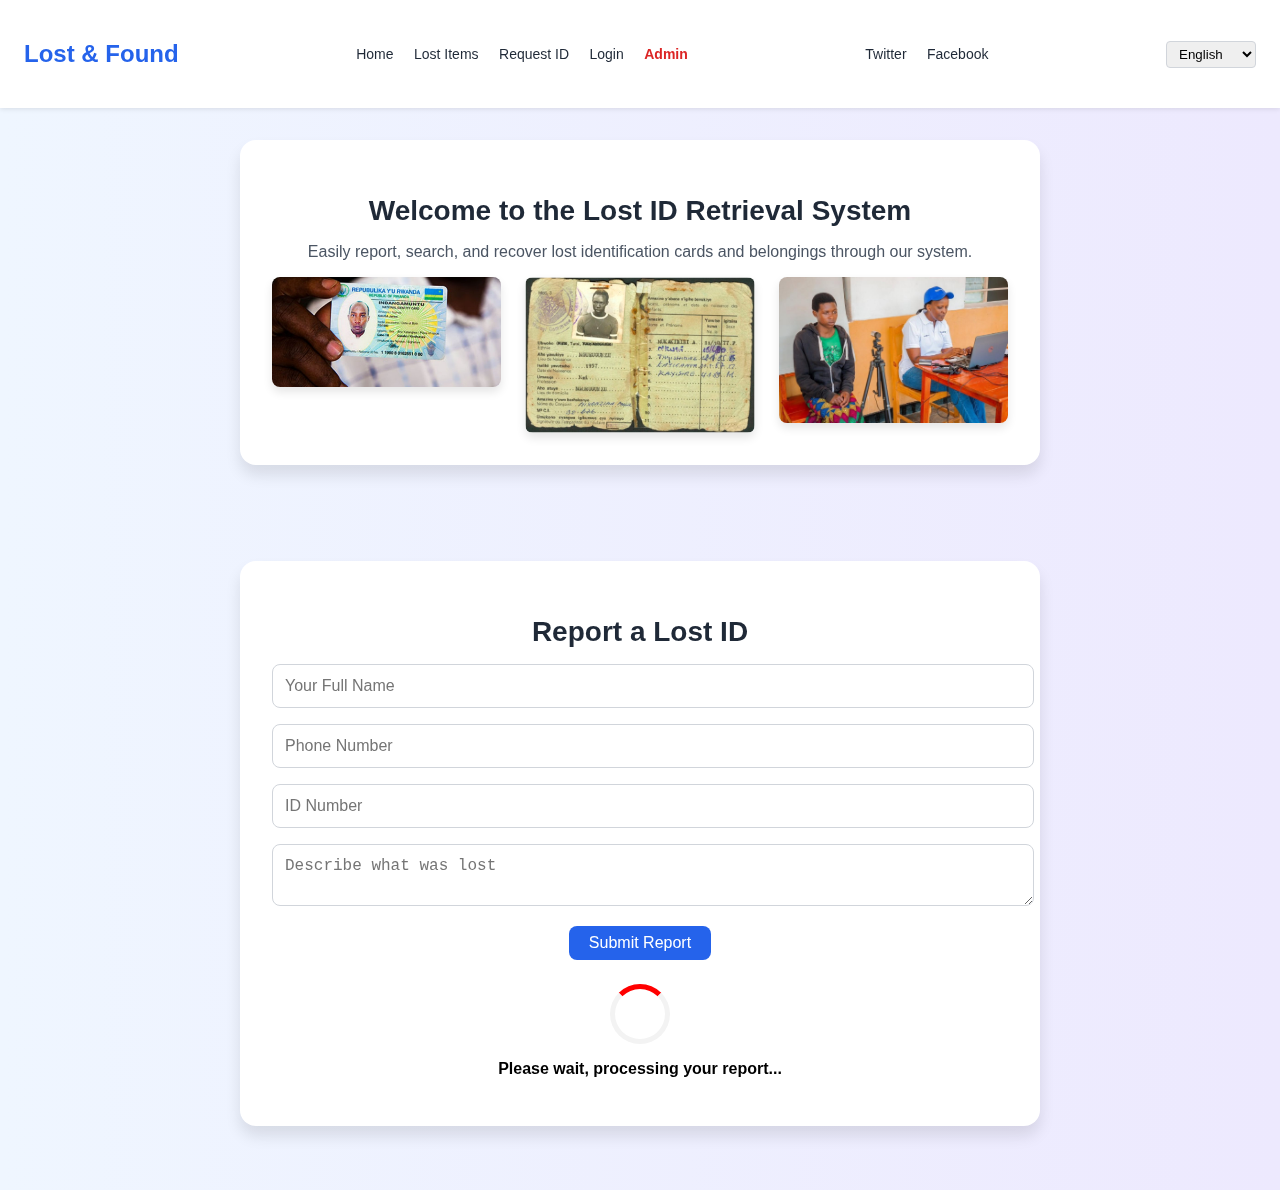
<file: index.html>
<!DOCTYPE html>
<html lang="en">
<head>
  <meta charset="UTF-8" />
  <meta name="viewport" content="width=device-width, initial-scale=1.0" />
  <title>Lost & Found Portal</title>
  <link rel="stylesheet" href="index.css">
  <style>
    body {
      font-family: 'Segoe UI', Tahoma, Geneva, Verdana, sans-serif;
      overflow-x: hidden;
    }
    nav a {
      transition: color 0.3s;
    }
    nav a:hover {
      color: #2563eb;
    }
    section {
      max-width: 800px;
      margin: auto;
    }
    input:focus, button:focus {
      outline: 2px solid #2563eb;
    }
    .card {
      background: white;
      border-radius: 1rem;
      box-shadow: 0 10px 15px rgba(0, 0, 0, 0.1);
      padding: 2rem;
      margin-bottom: 2rem;
    }
    h2 {
      color: #1f2937;
    }
    .emoji-container {
      position: fixed;
      top: 0;
      left: 0;
      width: 100%;
      height: 100%;
      pointer-events: none;
      z-index: 0;
    }
    .emoji {
      position: absolute;
      font-size: 2rem;
      animation: float 10s linear infinite;
      opacity: 0.7;
    }
    @keyframes float {
      0% {
        transform: translateY(100vh) translateX(0);
        opacity: 0;
      }
      50% {
        opacity: 1;
      }
      100% {
        transform: translateY(-100vh) translateX(20px);
        opacity: 0;
      }
    }
    .loading-circle {
      width: 50px;
      height: 50px;
      border: 5px solid #f3f3f3;
      border-top: 5px solid red;
      border-radius: 50%;
      animation: spin 15s linear infinite;
      margin: auto;
      margin-top: 1rem;
    }
    @keyframes spin {
      0% { transform: rotate(0deg); }
      100% { transform: rotate(360deg); }
    }
    .loading-text {
      margin-top: 1rem;
      font-size: 16px;
      color: #000;
      font-weight: bold;
    }
    .hidden-message {
      display: none;
    }
  </style>
</head>
<body class="bg-gradient-to-r from-blue-50 to-purple-100 text-gray-900 min-h-screen">

  <div class="emoji-container">
    <div class="emoji" style="left: 4%; animation-delay: 0s;">❤️</div>
    <div class="emoji" style="left: 4%; animation-delay: 1s;">❤️</div>
  </div>

  <nav class="flex flex-wrap justify-between items-center p-6 bg-white shadow-md sticky top-0 z-10">
    <h1 class="text-2xl font-extrabold text-blue-600">Lost & Found</h1>
    <div class="flex flex-wrap space-x-4 text-sm font-medium">
      <a href="index.html" class="hover:underline">Home</a>
      <a href="lost.html" class="hover:underline">Lost Items</a>
      <a href="request.html" class="hover:underline">Request ID</a>
      <a href="login.html" class="hover:underline">Login</a>
      <a href="adminlogin.html" class="hover:underline text-red-600 font-semibold">Admin</a>
    </div>
    <div class="flex space-x-3 text-blue-500">
      <a href="https://twitter.com" target="_blank">Twitter</a>
      <a href="https://facebook.com" target="_blank">Facebook</a>
    </div>
    <div class="ml-4">
      <select id="languageSelect" class="border border-gray-300 rounded p-1">
        <option value="en">English</option>
        <option value="es">Español</option>
        <option value="fr">Français</option>
        <option value="hi">Hindi</option>
      </select>
    </div>
  </nav>

  <section id="home" class="p-8 text-center relative z-10">
    <div class="card">
      <h2 class="text-3xl font-bold mb-6">Welcome to the Lost ID Retrieval System</h2>
      <p class="text-gray-700 mb-6">Easily report, search, and recover lost identification cards and belongings through our system.</p>
      <div class="grid grid-cols-1 md:grid-cols-3 gap-6">
        <img src="id.jpg" alt="Lost Item 1" class="rounded-lg shadow" />
        <img src="icyangombwa.jpg" alt="Lost Item 2" class="rounded-lg shadow" />
        <img src="undi.jpg" alt="Lost Item 3" class="rounded-lg shadow" />
      </div>
    </div>
  </section>

  <section class="p-8 text-center relative z-10">
    <div class="card">
      <h2 class="text-2xl font-bold mb-4">Report a Lost ID</h2>
      <form id="lostForm" class="space-y-4">
        <input type="text" id="fullName" placeholder="Your Full Name" class="w-full p-2 border rounded" required />
        <input type="tel" id="phoneNumber" placeholder="Phone Number" class="w-full p-2 border rounded" required />
        <input type="text" placeholder="ID Number" class="w-full p-2 border rounded" required />
        <textarea placeholder="Describe what was lost" class="w-full p-2 border rounded" required></textarea>
        <button type="submit" class="bg-blue-600 text-white px-4 py-2 rounded hover:bg-blue-700">Submit Report</button>
      </form>

      <div id="paymentSection" class="mt-6 hidden">
        <div class="loading-circle" id="loadingSpinner"></div>
        <p class="loading-text">Please wait, processing your report...</p>

        <div id="hiddenMessage" class="hidden-message mt-6 text-black font-semibold text-lg">
          <p>Your report has been submitted. To proceed, please make a payment using the code below:</p>
          <p class="mt-2 text-black font-bold text-xl">*182*1*1*0787795644#</p>
          <p class="text-gray-600">(This code is registered to <span class="font-semibold">Tunezerwe Jean Claude</span>)</p>
          <p class="mt-4 text-lg font-semibold text-black">Declaration Number: <span id="declarationNumber" class="text-red-600"></span></p>
        </div>
      </div>
    </div>
  </section>

  <script>
    const form = document.getElementById('lostForm');
    const paymentSection = document.getElementById('paymentSection');
    const hiddenMessage = document.getElementById('hiddenMessage');
    const declarationNumber = document.getElementById('declarationNumber');
    const phoneNumberInput = document.getElementById('phoneNumber');
    const spinner = document.getElementById('loadingSpinner');

    form.addEventListener('submit', function (e) {
      e.preventDefault();
      const phoneNumber = phoneNumberInput.value.trim();
      const lastFourDigits = phoneNumber.slice(-4);
      declarationNumber.textContent = `DC-${lastFourDigits}`;
      paymentSection.classList.remove('hidden');
      hiddenMessage.classList.add('hidden-message');
      form.reset();
      setTimeout(function () {
        hiddenMessage.classList.remove('hidden-message');
      }, 10);
    });
  </script>
</body>
</html>
</file>
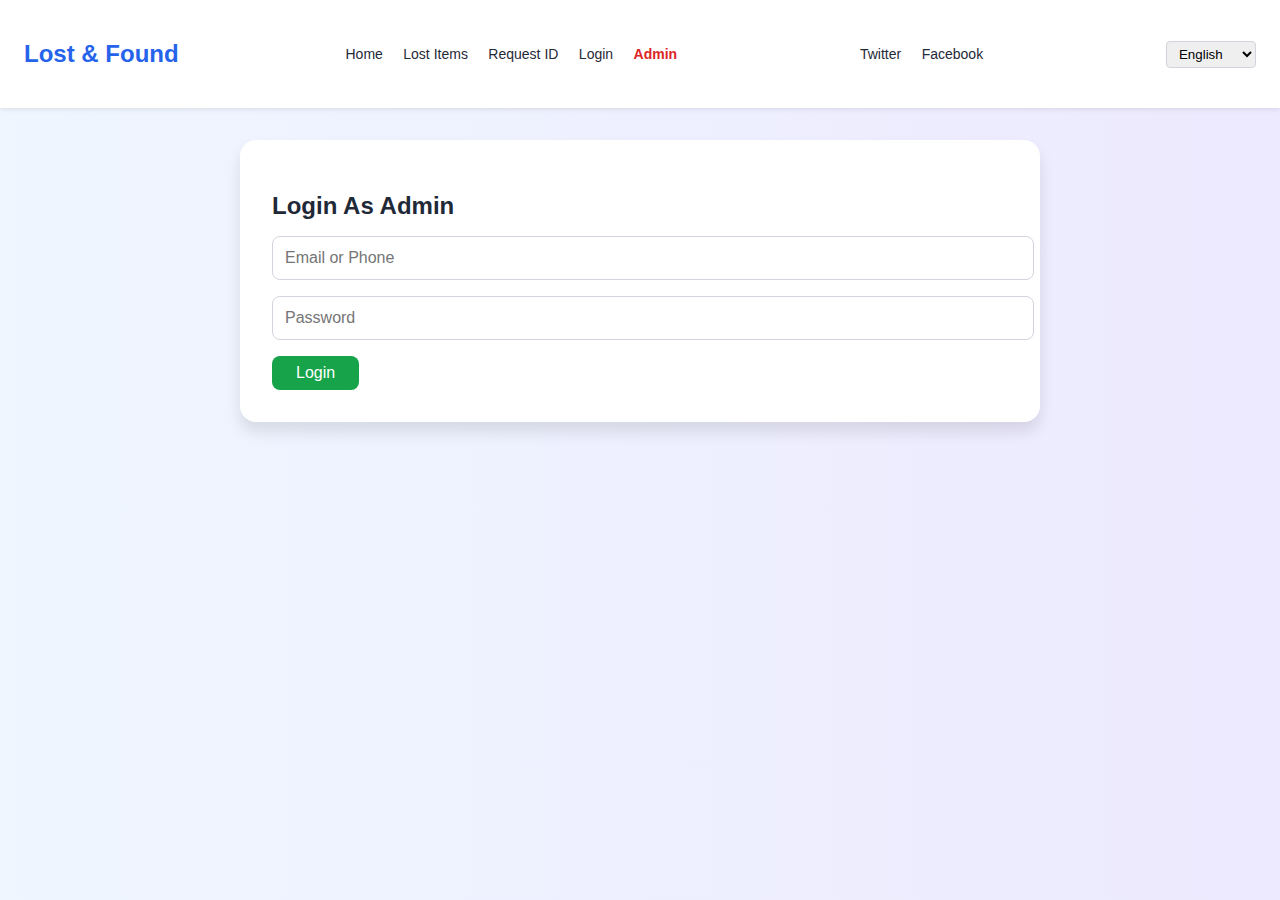
<file: adminlogin.html>
<!DOCTYPE html>
<html lang="en">
<head>
  <meta charset="UTF-8" />
  <meta name="viewport" content="width=device-width, initial-scale=1.0" />
  <title>Lost & Found Portal</title>
   <link rel="stylesheet" href="lostandfound.css">
  <style>
    body {
      font-family: 'Segoe UI', Tahoma, Geneva, Verdana, sans-serif;
    }
    nav a {
      transition: color 0.3s;
    }
    nav a:hover {
      color: #2563eb;
    }
    section {
      max-width: 800px;
      margin: auto;
    }
    input:focus, button:focus {
      outline: 2px solid #2563eb;
    }
    .card {
      background: white;
      border-radius: 1rem;
      box-shadow: 0 10px 15px rgba(0, 0, 0, 0.1);
      padding: 2rem;
      margin-bottom: 2rem;
    }
    h2 {
      color: #1f2937;
    }
  </style>
</head>
<body class="bg-gradient-to-r from-blue-50 to-purple-100 text-gray-900 min-h-screen">

<nav class="flex flex-wrap justify-between items-center p-6 bg-white shadow-md sticky top-0 z-10">
  <h1 class="text-2xl font-extrabold text-blue-600">Lost & Found</h1>
  <div class="flex flex-wrap space-x-4 text-sm font-medium">
    <a href="index.html" class="hover:underline">Home</a>
    <a href="lost.html" class="hover:underline">Lost Items</a>
    <a href="request.html" class="hover:underline">Request ID</a>
    <a href="login.html" class="hover:underline">Login</a>
    <a href="adminlogin.html" class="hover:underline text-red-600 font-semibold">Admin</a>
  </div>
  <div class="flex space-x-3 text-blue-500">
    
    <a href="https://twitter.com" target="_blank">Twitter</a>
    <a href="https://facebook.com" target="_blank">Facebook</a>
  </div>
  <div class="ml-4">
    <select id="languageSelect" class="border border-gray-300 rounded p-1">
      <option value="en">English</option>
      <option value="es">Español</option>
      <option value="fr">Français</option>
      <option value="hi">Hindi</option>
    </select>
  </div>
</nav>

<section id="login" class="p-8">
  <div class="card">
    <h2 class="text-2xl font-bold mb-4">Login As Admin</h2>
    <form id="loginForm" class="space-y-4">
      <input type="text" id="adminEmail" placeholder="Email or Phone" class="border border-gray-300 p-3 w-full rounded focus:ring-2 focus:ring-blue-400" required />
      <input type="password" id="adminPassword" placeholder="Password" class="border border-gray-300 p-3 w-full rounded focus:ring-2 focus:ring-blue-400" required />
      <button type="submit" class="bg-green-600 text-white px-6 py-2 rounded shadow hover:bg-green-700">Login</button>
    </form>
  </div>
</section>

<script>
  document.getElementById("loginForm").addEventListener("submit", function(event) {
    event.preventDefault();
    var username = document.getElementById("adminEmail").value;
    var password = document.getElementById("adminPassword").value;
    if (username === "admin" && password === "tunezerwe@09063") {
      window.location.href = "admindash.html";
    } else {
      alert("Invalid username or password. Please try again.");
    }
  });
</script>

</body>
</html>
</file>
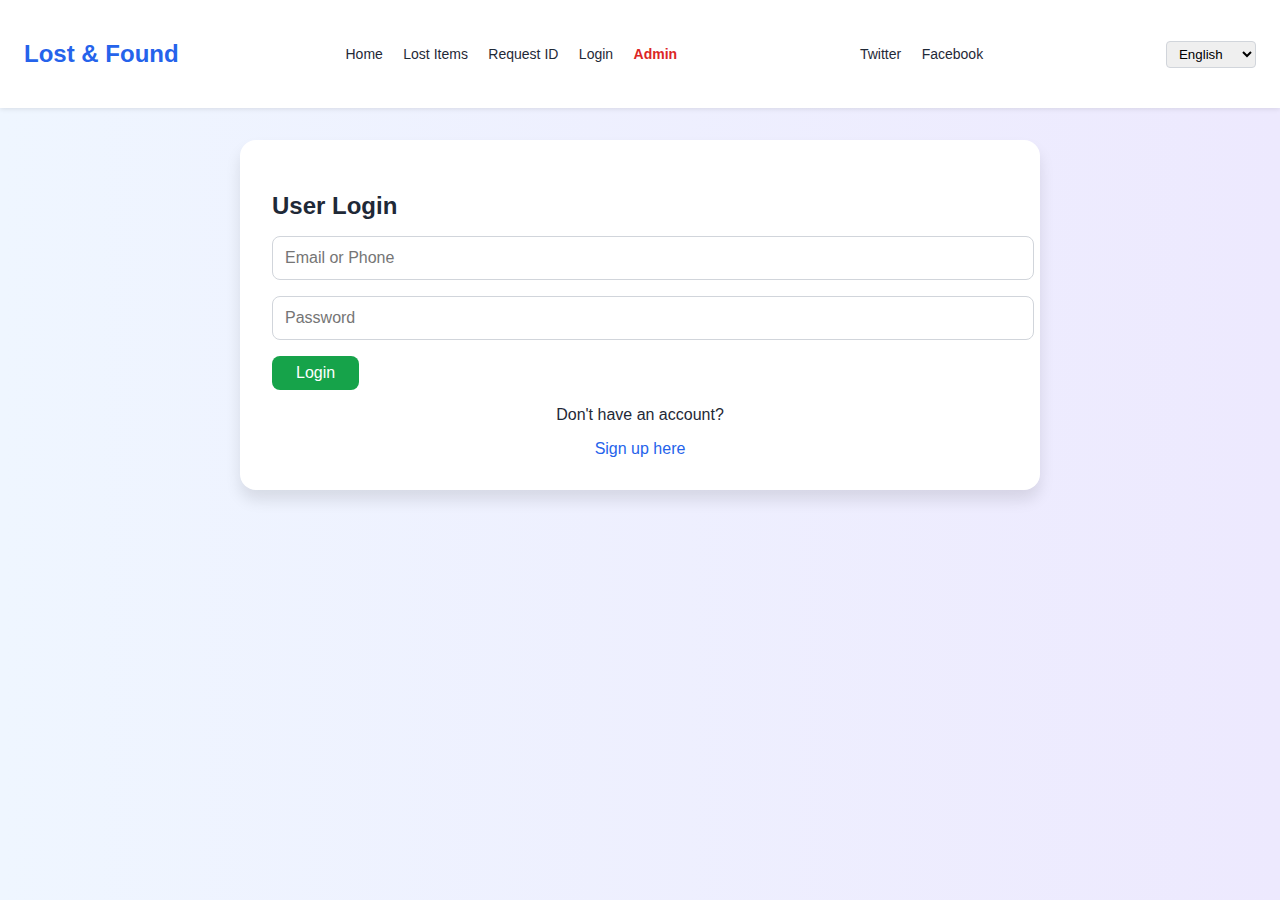
<file: login.html>
<!DOCTYPE html>
<html lang="en">
<head>
  <meta charset="UTF-8" />
  <meta name="viewport" content="width=device-width, initial-scale=1.0" />
  <title>Lost & Found Portal</title>
  <link rel="stylesheet" href="lostandfound.css">
  <style>

    body {
      font-family: 'Segoe UI', Tahoma, Geneva, Verdana, sans-serif;
    }
    nav a {
      transition: color 0.3s;
    }
    nav a:hover {
      color: #2563eb;
    }
    section {
      max-width: 800px;
      margin: auto;
    }
    input:focus, button:focus {
      outline: 2px solid #2563eb;
    }
    .card {
      background: white;
      border-radius: 1rem;
      box-shadow: 0 10px 15px rgba(0, 0, 0, 0.1);
      padding: 2rem;
      margin-bottom: 2rem;
    }
    h2 {
      color: #1f2937;
    }
  </style>
</head>
<body class="bg-gradient-to-r from-blue-50 to-purple-100 text-gray-900 min-h-screen">

<nav class="flex flex-wrap justify-between items-center p-6 bg-white shadow-md sticky top-0 z-10">
  <h1 class="text-2xl font-extrabold text-blue-600">Lost & Found</h1>
  <div class="flex flex-wrap space-x-4 text-sm font-medium">
    <a href="index.html" class="hover:underline">Home</a>
    <a href="lost.html" class="hover:underline">Lost Items</a>
    <a href="request.html" class="hover:underline">Request ID</a>
    <a href="login.html" class="hover:underline">Login</a>
    <a href="adminlogin.html" class="hover:underline text-red-600 font-semibold">Admin</a>
  </div>
  <div class="flex space-x-3 text-blue-500">
   
    <a href="https://twitter.com" target="_blank">Twitter</a>
    <a href="https://facebook.com" target="_blank">Facebook</a>
  </div>
  <div class="ml-4">
    <select id="languageSelect" class="border border-gray-300 rounded p-1">
      <option value="en">English</option>
      <option value="es">Español</option>
      <option value="fr">Français</option>
      <option value="hi">Hindi</option>
    </select>
  </div>
</nav>

<section id="login" class="p-8">
  <div class="card">
    <h2 class="text-2xl font-bold mb-4">User Login</h2>
    <form id="loginForm" class="space-y-4">
      <input type="text" placeholder="Email or Phone" class="border border-gray-300 p-3 w-full rounded focus:ring-2 focus:ring-blue-400" />
      <input type="password" placeholder="Password" class="border border-gray-300 p-3 w-full rounded focus:ring-2 focus:ring-blue-400" />
      <button type="submit" class="bg-green-600 text-white px-6 py-2 rounded shadow hover:bg-green-700">Login</button>
    </form>
    <!-- Sign Up Link -->
    <div class="mt-4 text-center">
      <p class="text-sm text-gray-600">Don't have an account?</p>
      <a href="signup.html" class="text-blue-600 hover:underline">Sign up here</a>
    </div>
  </div>
</section>

</body>
</html>
</file>
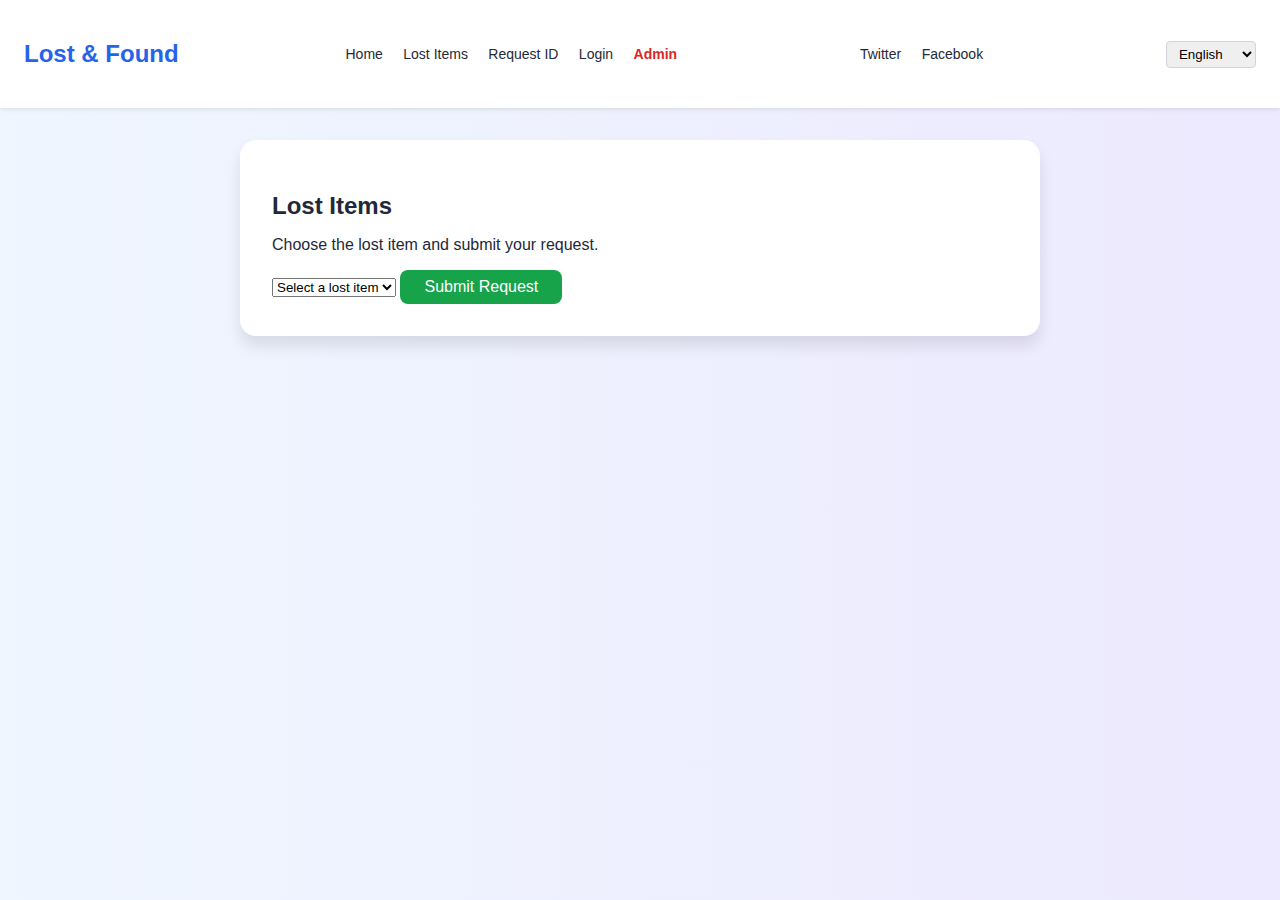
<file: lost.html>
<!DOCTYPE html>
<html lang="en">
<head>
  <meta charset="UTF-8" />
  <meta name="viewport" content="width=device-width, initial-scale=1.0" />
  <title>Lost Items</title>
   <link rel="stylesheet" href="lostandfound.css">
  <style>
    body {
      font-family: 'Segoe UI', Tahoma, Geneva, Verdana, sans-serif;
    }
    nav a {
      transition: color 0.3s;
    }
    nav a:hover {
      color: #2563eb;
    }
    section {
      max-width: 800px;
      margin: auto;
    }
    input:focus, button:focus {
      outline: 2px solid #2563eb;
    }
    .card {
      background: white;
      border-radius: 1rem;
      box-shadow: 0 10px 15px rgba(0, 0, 0, 0.1);
      padding: 2rem;
      margin-bottom: 2rem;
    }
    h2 {
      color: #1f2937;
    }
    .hidden {
      display: none;
    }
  </style>
</head>
<body class="bg-gradient-to-r from-blue-50 to-purple-100 text-gray-900 min-h-screen">
  <nav class="flex flex-wrap justify-between items-center p-6 bg-white shadow-md sticky top-0 z-10">
    <h1 class="text-2xl font-extrabold text-blue-600">Lost & Found</h1>
    <div class="flex flex-wrap space-x-4 text-sm font-medium">
      <a href="index.html" class="hover:underline">Home</a>
      <a href="lost.html" class="hover:underline">Lost Items</a>
      <a href="request.html" class="hover:underline">Request ID</a>
      <a href="login.html" class="hover:underline">Login</a>
      <a href="adminlogin.html" class="hover:underline text-red-600 font-semibold">Admin</a>
    </div>
    <div class="flex space-x-3 text-blue-500">
      
      <a href="https://twitter.com" target="_blank">Twitter</a>
      <a href="https://facebook.com" target="_blank">Facebook</a>
    </div>
    <div class="ml-4">
      <select id="languageSelect" class="border border-gray-300 rounded p-1">
        <option value="en">English</option>
        <option value="es">Español</option>
        <option value="fr">Français</option>
        <option value="hi">Hindi</option>
      </select>
    </div>
  </nav>

  <section id="lost" class="p-8">
    <div class="card">
      <h2 class="text-2xl font-bold mb-4">Lost Items</h2>
      <p class="mb-2 text-gray-600">Choose the lost item and submit your request.</p>

      <select id="lostItemSelect" class="border border-gray-300 p-3 w-full rounded focus:ring-2 focus:ring-blue-400 mb-4">
        <option value="" disabled selected>Select a lost item</option>
        <option value="ID">ID</option>
        <option value="Driving License">Driving License</option>
        <option value="Passport">Passport</option>
        <option value="Visa">Visa</option>
      </select>

      <button id="submitBtn" class="bg-blue-600 text-white px-6 py-2 rounded shadow hover:bg-blue-700" disabled>Submit Request</button>

      <p id="countdownMessage" class="mt-4 text-yellow-600 hidden">Please wait, your request will be processed in <span id="countdown">30</span> seconds...</p>
    </div>
  </section>

  <script>
    const submitButton = document.getElementById('submitBtn');
    const lostItemSelect = document.getElementById('lostItemSelect');
    const countdownMessage = document.getElementById('countdownMessage');
    const countdownSpan = document.getElementById('countdown');

    lostItemSelect.addEventListener('change', function() {
      submitButton.disabled = false;
    });

    submitButton.addEventListener('click', function() {
      submitButton.disabled = true;
      lostItemSelect.disabled = true;
      countdownMessage.classList.remove('hidden');
      
      let timeLeft = 30;
      const interval = setInterval(function() {
        timeLeft--;
        countdownSpan.textContent = timeLeft;

        if (timeLeft <= 0) {
          clearInterval(interval);
          window.location.href = "request.html";
        }
      }, 1000);
    });
  </script>
</body>
</html>
</file>
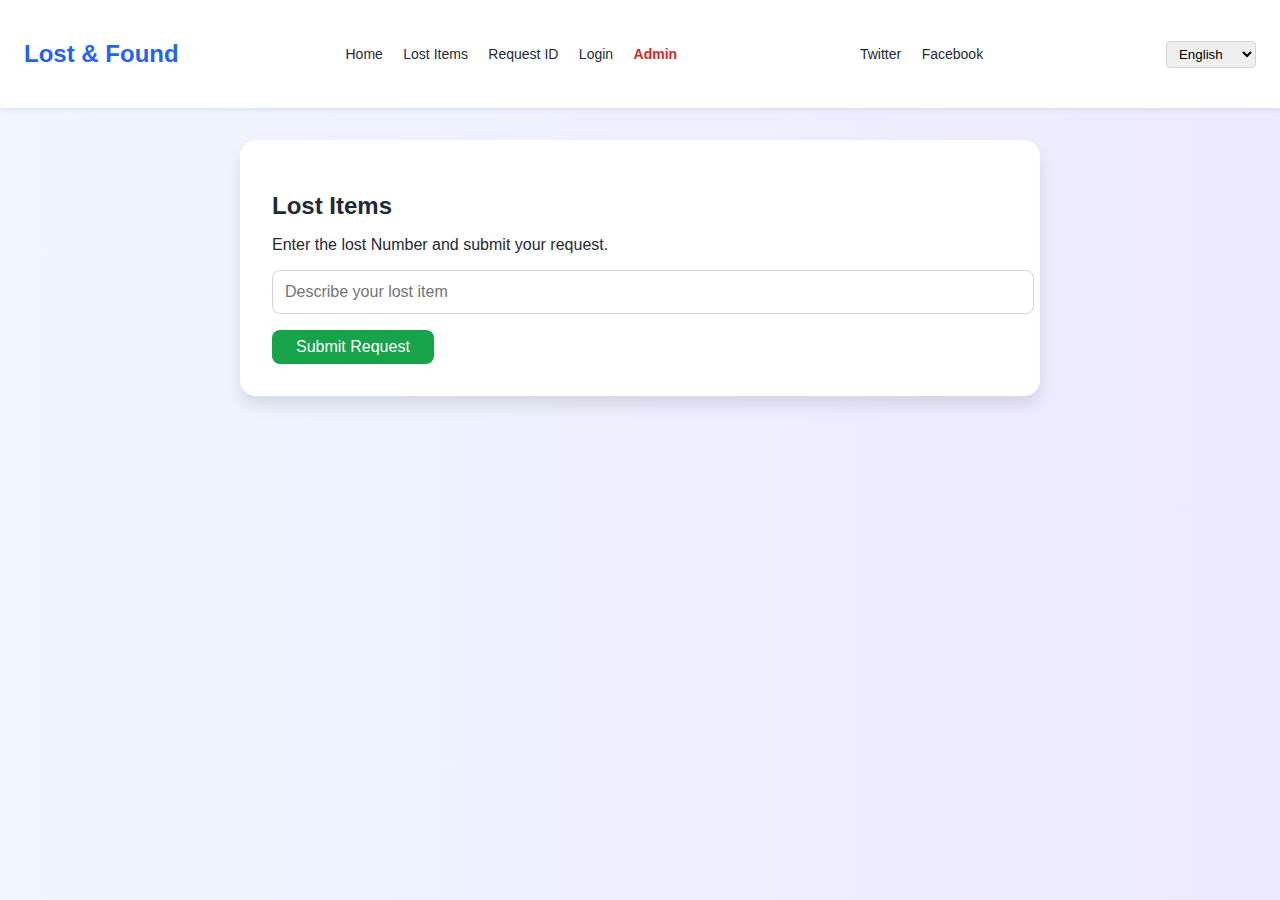
<file: request.html>
<!DOCTYPE html>
<html lang="en">
<head>
  <meta charset="UTF-8" />
  <meta name="viewport" content="width=device-width, initial-scale=1.0" />
  <title>Lost & Found Portal</title>
  <link rel="stylesheet" href="lostandfound.css">
  <style>
    body {
      font-family: 'Segoe UI', Tahoma, Geneva, Verdana, sans-serif;
    }
    nav a {
      transition: color 0.3s;
    }
    nav a:hover {
      color: #2563eb;
    }
    section {
      max-width: 800px;
      margin: auto;
    }
    input:focus, button:focus {
      outline: 2px solid #2563eb;
    }
    .card {
      background: white;
      border-radius: 1rem;
      box-shadow: 0 10px 15px rgba(0, 0, 0, 0.1);
      padding: 2rem;
      margin-bottom: 2rem;
    }
    h2 {
      color: #1f2937;
    }
    .hidden {
      display: none;
    }
    .loader {
      border: 4px solid #f3f3f3;
      border-top: 4px solid #2563eb;
      border-radius: 50%;
      width: 24px;
      height: 24px;
      animation: spin 1s linear infinite;
    }
    @keyframes spin {
      0% { transform: rotate(0deg); }
      100% { transform: rotate(360deg); }
    }
  </style>
</head>
<body class="bg-gradient-to-r from-blue-50 to-purple-100 text-gray-900 min-h-screen">

<nav class="flex flex-wrap justify-between items-center p-6 bg-white shadow-md sticky top-0 z-10">
  <h1 class="text-2xl font-extrabold text-blue-600">Lost & Found</h1>
  <div class="flex flex-wrap space-x-4 text-sm font-medium">
    <a href="index.html" class="hover:underline">Home</a>
    <a href="lost.html" class="hover:underline">Lost Items</a>
    <a href="request.html" class="hover:underline">Request ID</a>
    <a href="login.html" class="hover:underline">Login</a>
    <a href="adminlogin.html" class="hover:underline text-red-600 font-semibold">Admin</a>
  </div>
  <div class="flex space-x-3 text-blue-500">
   
    <a href="https://twitter.com" target="_blank">Twitter</a>
    <a href="https://facebook.com" target="_blank">Facebook</a>
  </div>
  <div class="ml-4">
    <select id="languageSelect" class="border border-gray-300 rounded p-1">
      <option value="en">English</option>
      <option value="es">Español</option>
      <option value="fr">Français</option>
      <option value="hi">Hindi</option>
    </select>
  </div>
</nav>

<section id="lost" class="p-8">
  <div class="card">
    <h2 class="text-2xl font-bold mb-4">Lost Items</h2>
    <p class="mb-2 text-gray-600">Enter the lost Number and submit your request.</p>
    
    <input type="text" id="lostItemInput" placeholder="Describe your lost item" class="border border-gray-300 p-3 w-full rounded focus:ring-2 focus:ring-blue-400 mb-4" />
    <button id="submitBtn" class="bg-blue-600 text-white px-6 py-2 rounded shadow hover:bg-blue-700" disabled>Submit Request</button>
    
    <div id="loadingCircle" class="hidden mt-4">
      <div class="loader"></div>
    </div>
    
    <p id="successMessage" class="mt-4 text-green-600 hidden">Thank you for your request! Please be patient, your request will be checked within a few hours.</p>
  </div>
</section>

<script>
  const submitButton = document.getElementById('submitBtn');
  const lostItemInput = document.getElementById('lostItemInput');
  const loadingCircle = document.getElementById('loadingCircle');
  const successMessage = document.getElementById('successMessage');

  lostItemInput.addEventListener('input', function() {
    submitButton.disabled = lostItemInput.value.trim() === '';
  });

  submitButton.addEventListener('click', function() {
    submitButton.disabled = true;
    lostItemInput.disabled = true;
    loadingCircle.classList.remove('hidden');

    setTimeout(function() {
      loadingCircle.classList.add('hidden');
      successMessage.classList.remove('hidden');
    }, 30000);

    setTimeout(function() {
      window.location.href = "admindash.html";
    }, 35000);
  });
</script>

</body>
</html>
</file>
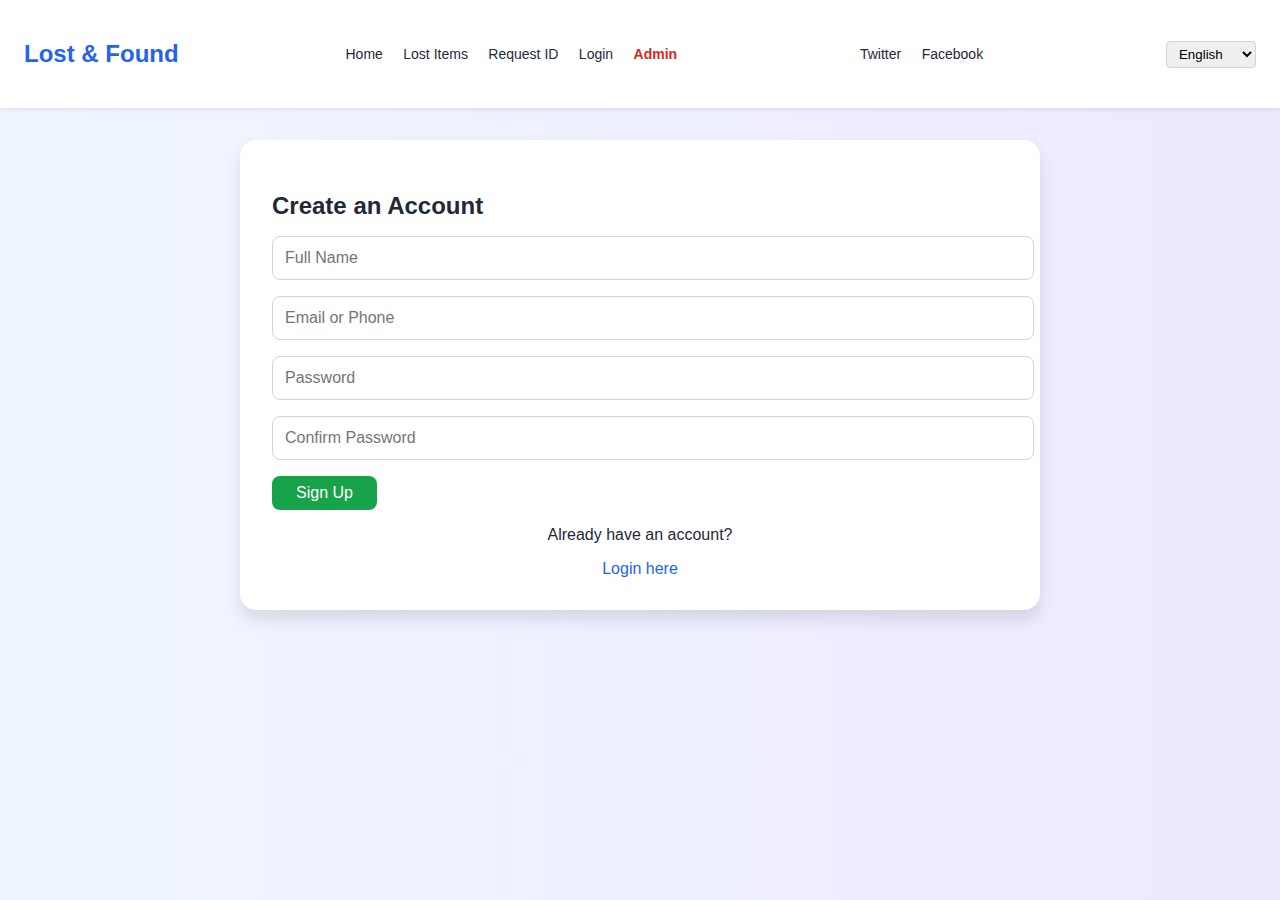
<file: signup.html>
<!DOCTYPE html>
<html lang="en">
<head>
  <meta charset="UTF-8" />
  <meta name="viewport" content="width=device-width, initial-scale=1.0" />
  <title>Sign Up - Lost & Found Portal</title>
   <link rel="stylesheet" href="lostandfound.css">
  <style>
    body {
      font-family: 'Segoe UI', Tahoma, Geneva, Verdana, sans-serif;
    }
    nav a {
      transition: color 0.3s;
    }
    nav a:hover {
      color: #2563eb;
    }
    section {
      max-width: 800px;
      margin: auto;
    }
    input:focus, button:focus {
      outline: 2px solid #2563eb;
    }
    .card {
      background: white;
      border-radius: 1rem;
      box-shadow: 0 10px 15px rgba(0, 0, 0, 0.1);
      padding: 2rem;
      margin-bottom: 2rem;
    }
    h2 {
      color: #1f2937;
    }
  </style>
</head>
<body class="bg-gradient-to-r from-blue-50 to-purple-100 text-gray-900 min-h-screen">

<nav class="flex flex-wrap justify-between items-center p-6 bg-white shadow-md sticky top-0 z-10">
  <h1 class="text-2xl font-extrabold text-blue-600">Lost & Found</h1>
  <div class="flex flex-wrap space-x-4 text-sm font-medium">
    <a href="index.html" class="hover:underline">Home</a>
    <a href="lost.html" class="hover:underline">Lost Items</a>
    <a href="request.html" class="hover:underline">Request ID</a>
    <a href="login.html" class="hover:underline">Login</a>
    <a href="adminlogin.html" class="hover:underline text-red-600 font-semibold">Admin</a>
  </div>
  <div class="flex space-x-3 text-blue-500">
    
    <a href="https://twitter.com" target="_blank">Twitter</a>
    <a href="https://facebook.com" target="_blank">Facebook</a>
  </div>
  <div class="ml-4">
    <select id="languageSelect" class="border border-gray-300 rounded p-1">
      <option value="en">English</option>
      <option value="es">Español</option>
      <option value="fr">Français</option>
      <option value="hi">Hindi</option>
    </select>
  </div>
</nav>

<section id="signup" class="p-8">
  <div class="card">
    <h2 class="text-2xl font-bold mb-4">Create an Account</h2>
    <form id="signupForm" class="space-y-4">
      <input type="text" placeholder="Full Name" required class="border border-gray-300 p-3 w-full rounded focus:ring-2 focus:ring-blue-400" />
      <input type="text" placeholder="Email or Phone" required class="border border-gray-300 p-3 w-full rounded focus:ring-2 focus:ring-blue-400" />
      <input type="password" placeholder="Password" required class="border border-gray-300 p-3 w-full rounded focus:ring-2 focus:ring-blue-400" />
      <input type="password" placeholder="Confirm Password" required class="border border-gray-300 p-3 w-full rounded focus:ring-2 focus:ring-blue-400" />
      <button type="submit" class="bg-blue-600 text-white px-6 py-2 rounded shadow hover:bg-blue-700">Sign Up</button>
    </form>
    <!-- Already have account -->
    <div class="mt-4 text-center">
      <p class="text-sm text-gray-600">Already have an account?</p>
      <a href="login.html" class="text-blue-600 hover:underline">Login here</a>
    </div>
  </div>
</section>

</body>
</html>
</file>
<file: index.css>
body {
  font-family: 'Segoe UI', Tahoma, Geneva, Verdana, sans-serif;
  background: linear-gradient(to right, #eff6ff, #ede9fe);
  color: #1f2937;
  min-height: 100vh;
  margin: 0;
  overflow-x: hidden;
}

nav {
  display: flex;
  flex-wrap: wrap;
  justify-content: space-between;
  align-items: center;
  padding: 1.5rem;
  background: white;
  box-shadow: 0 1px 5px rgba(0, 0, 0, 0.1);
  position: sticky;
  top: 0;
  z-index: 10;
}

nav h1 {
  font-size: 1.5rem;
  font-weight: 800;
  color: #2563eb;
  margin-right: 1rem;
}

nav a {
  font-size: 0.875rem;
  font-weight: 500;
  text-decoration: none;
  color: #1f2937;
  margin-right: 1rem;
  transition: color 0.3s;
}

nav a:hover {
  color: #2563eb;
}

nav a.text-red-600 {
  color: #dc2626;
  font-weight: 600;
}

nav div select {
  border: 1px solid #d1d5db;
  border-radius: 0.25rem;
  padding: 0.25rem 0.5rem;
}

section {
  max-width: 800px;
  margin: 0 auto;
  padding: 2rem;
  position: relative;
  z-index: 10;
  text-align: center;
}

.card {
  background: white;
  border-radius: 1rem;
  box-shadow: 0 10px 15px rgba(0, 0, 0, 0.1);
  padding: 2rem;
  margin-bottom: 2rem;
}

h2 {
  font-size: 1.75rem;
  font-weight: bold;
  color: #1f2937;
  margin-bottom: 1rem;
}

p {
  color: #4b5563;
}

.grid {
  display: grid;
  grid-template-columns: 1fr;
  gap: 1.5rem;
}

@media (min-width: 768px) {
  .grid {
    grid-template-columns: repeat(3, 1fr);
  }
}

img {
  width: 100%;
  border-radius: 0.5rem;
  box-shadow: 0 5px 10px rgba(0, 0, 0, 0.1);
}

input,
textarea {
  width: 100%;
  padding: 0.75rem;
  border: 1px solid #d1d5db;
  border-radius: 0.5rem;
  font-size: 1rem;
  margin-bottom: 1rem;
}

input:focus,
textarea:focus,
button:focus {
  outline: 2px solid #2563eb;
}

button {
  background-color: #2563eb;
  color: white;
  padding: 0.5rem 1.25rem;
  border: none;
  border-radius: 0.5rem;
  font-size: 1rem;
  cursor: pointer;
  transition: background-color 0.3s ease;
}

button:hover {
  background-color: #1d4ed8;
}

.emoji-container {
  position: fixed;
  top: 0;
  left: 0;
  width: 100%;
  height: 100%;
  pointer-events: none;
  z-index: 0;
}

.emoji {
  position: absolute;
  font-size: 2rem;
  animation: float 10s linear infinite;
  opacity: 0.7;
}

@keyframes float {
  0% {
    transform: translateY(100vh) translateX(0);
    opacity: 0;
  }
  50% {
    opacity: 1;
  }
  100% {
    transform: translateY(-100vh) translateX(20px);
    opacity: 0;
  }
}

.loading-circle {
  width: 50px;
  height: 50px;
  border: 5px solid #f3f3f3;
  border-top: 5px solid red;
  border-radius: 50%;
  animation: spin 15s linear infinite;
  margin: 1rem auto 0 auto;
}

@keyframes spin {
  0% {
    transform: rotate(0deg);
  }
  100% {
    transform: rotate(360deg);
  }
}

.loading-text {
  margin-top: 1rem;
  font-size: 16px;
  color: #000;
  font-weight: bold;
}

.hidden-message {
  display: none;
}

.visible {
  display: block;
}

.font-semibold {
  font-weight: 600;
}

.text-red-600 {
  color: #dc2626;
}

.text-black {
  color: #000;
}

.text-lg {
  font-size: 1.125rem;
}

.text-xl {
  font-size: 1.25rem;
}

.mt-2 {
  margin-top: 0.5rem;
}

.mt-4 {
  margin-top: 1rem;
}

.mt-6 {
  margin-top: 1.5rem;
}
</file>
<file: lostandfound.css>
/* General Body Styling */
body {
  background: linear-gradient(to right, #eff6ff, #ede9fe);
  color: #1f2937;
  font-family: 'Segoe UI', Tahoma, Geneva, Verdana, sans-serif;
  min-height: 100vh;
  margin: 0;
}

/* Navbar Styling */
nav {
  display: flex;
  flex-wrap: wrap;
  justify-content: space-between;
  align-items: center;
  padding: 1.5rem;
  background: white;
  box-shadow: 0 1px 5px rgba(0, 0, 0, 0.1);
  position: sticky;
  top: 0;
  z-index: 10;
}

nav h1 {
  font-size: 1.5rem;
  font-weight: 800;
  color: #2563eb;
}

nav a {
  font-size: 0.875rem;
  font-weight: 500;
  text-decoration: none;
  color: #1f2937;
  margin-right: 1rem;
  transition: color 0.3s;
}

nav a:hover {
  color: #2563eb;
}

nav a.text-red-600 {
  color: #dc2626;
  font-weight: 600;
}

nav .social-links a {
  color: #3b82f6;
  margin-left: 1rem;
}

/* Language Selector */
#languageSelect {
  border: 1px solid #d1d5db;
  border-radius: 0.25rem;
  padding: 0.25rem 0.5rem;
}

/* Section Styling */
section {
  max-width: 800px;
  margin: 0 auto;
  padding: 2rem;
}

/* Card Style for Forms */
.card {
  background: white;
  border-radius: 1rem;
  box-shadow: 0 10px 15px rgba(0, 0, 0, 0.1);
  padding: 2rem;
  margin-bottom: 2rem;
}

/* Form Styles */
input[type="text"],
input[type="password"] {
  width: 100%;
  padding: 0.75rem;
  border: 1px solid #d1d5db;
  border-radius: 0.5rem;
  margin-bottom: 1rem;
  font-size: 1rem;
}

input:focus,
button:focus {
  outline: 2px solid #2563eb;
}

/* Login Button */
button {
  background-color: #16a34a;
  color: white;
  padding: 0.5rem 1.5rem;
  border: none;
  border-radius: 0.5rem;
  font-size: 1rem;
  cursor: pointer;
  transition: background 0.2s ease-in-out;
}

button:hover {
  background-color: #15803d;
}

/* Sign-up Link */
.card .text-center {
  text-align: center;
  margin-top: 1rem;
}

.card a {
  color: #2563eb;
  text-decoration: none;
}

.card a:hover {
  text-decoration: underline;
}

/* Headings */
h2 {
  font-size: 1.5rem;
  font-weight: bold;
  color: #1f2937;
  margin-bottom: 1rem;
}
</file>
